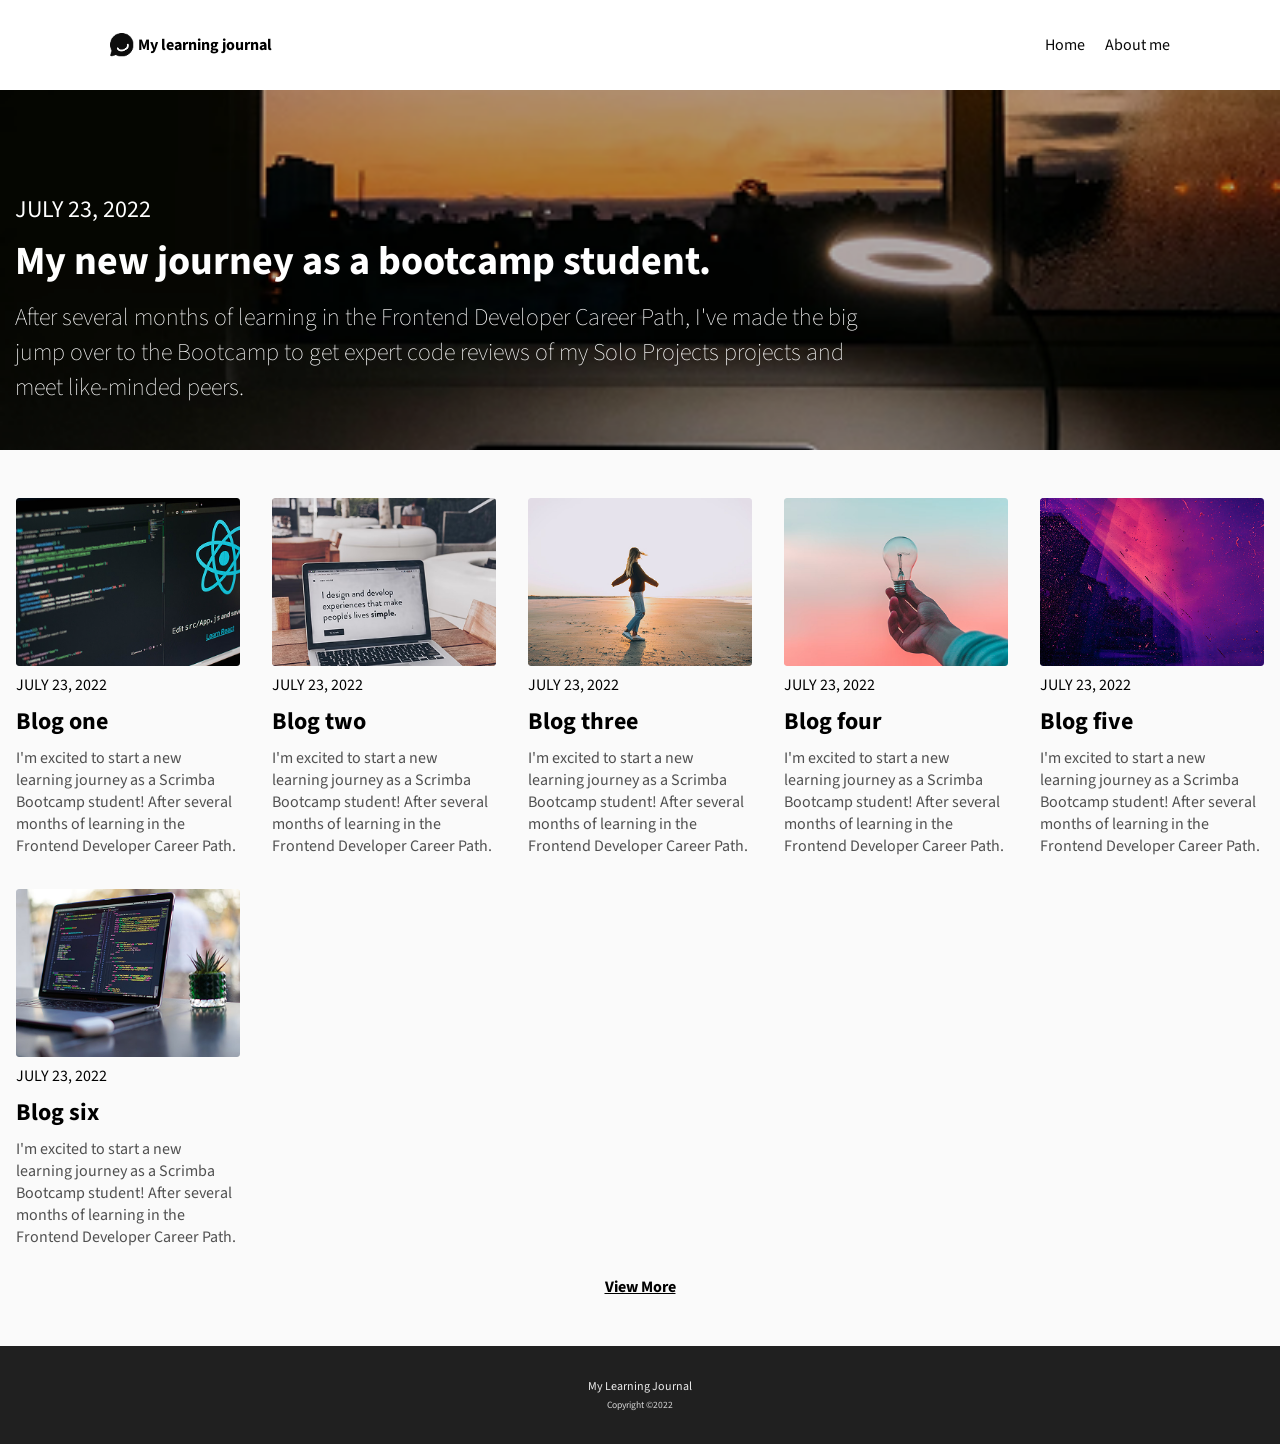
<file: index.html>
<html>
    <head>
        <title>My Learning Journal</title>
        <meta name="viewport" content="width=device-width, initial-scale=1.0">
        <link href="https://fonts.googleapis.com/css?family=Source+Sans+Pro:300,400,900&display=swap" rel="stylesheet">
        <link rel="stylesheet" href="css/index.css">
        <link rel="stylesheet" href="css/style.css">
    </head>
    <body>
        <!-- <div class="container"> -->
            <header class="site-header">
                <div class="header-container">
                    <div class="logo-container">
                        <img src="images/image 17.png" alt="My Learning Journal logo">
                        <h1>My learning journal</h1>
                    </div>
                    <nav aria-label="Main navigation">
                        <ul>
                            <li><a href="home.html">Home</a></li>
                            <li><a href="about-me.html">About me</a></li>
                        </ul>
                    </nav>
                </div>
            </header>

            <section class="hero">
                <div class="hero-content">
                    <p class="date">JULY 23, 2022</p>
                    <h1>My new journey as a bootcamp student.</h1>
                    <p class="hero-para">After several months of learning in the Frontend Developer Career Path, I've made the big jump over to the Bootcamp to get expert code reviews of my Solo Projects projects and meet like-minded peers.</p>
                </div>
            </section>

            <section class="posts" aria-label="Blog posts">
                <div class="posts-grid">
                    <article class="post-card">
                        <img class="post-img" src="images/blog-image-01.png" alt="Blog 1">
                        <p class="post-date">JULY 23, 2022</p>
                        <h2 class="post-title">Blog one</h2>
                        <p class="post-text">I'm excited to start a new learning journey as a Scrimba Bootcamp student! After several months of learning in the Frontend Developer Career Path.</p>
                    </article>

                    <article class="post-card">
                        <img class="post-img" src="images/blog-image-02.png" alt="Blog 2">
                        <p class="post-date">JULY 23, 2022</p>
                        <h2 class="post-title">Blog two</h2>
                        <p class="post-text">I'm excited to start a new learning journey as a Scrimba Bootcamp student! After several months of learning in the Frontend Developer Career Path.</p>
                    </article>

                    <article class="post-card">
                        <img class="post-img" src="images/blog-image-03.png" alt="Blog 3">
                        <p class="post-date">JULY 23, 2022</p>
                        <h2 class="post-title">Blog three</h2>
                        <p class="post-text">I'm excited to start a new learning journey as a Scrimba Bootcamp student! After several months of learning in the Frontend Developer Career Path.</p>
                    </article>

                    <article class="post-card">
                        <img class="post-img" src="images/blog-image-04.png" alt="Blog 4">
                        <p class="post-date">JULY 23, 2022</p>
                        <h2 class="post-title">Blog four</h2>
                        <p class="post-text">I'm excited to start a new learning journey as a Scrimba Bootcamp student! After several months of learning in the Frontend Developer Career Path.</p>
                    </article>

                    <article class="post-card">
                        <img class="post-img" src="images/blog-image-05.png" alt="Blog 5">
                        <p class="post-date">JULY 23, 2022</p>
                        <h2 class="post-title">Blog five</h2>
                        <p class="post-text">I'm excited to start a new learning journey as a Scrimba Bootcamp student! After several months of learning in the Frontend Developer Career Path.</p>
                    </article>

                    <article class="post-card">
                        <img class="post-img" src="images/blog-image-06.png" alt="Blog 6">
                        <p class="post-date">JULY 23, 2022</p>
                        <h2 class="post-title">Blog six</h2>
                        <p class="post-text">I'm excited to start a new learning journey as a Scrimba Bootcamp student! After several months of learning in the Frontend Developer Career Path.</p>
                    </article>
                </div>

                <div class="view-more">
                        <a href="#">View More</a>
                </div>
            </section>

            <footer>
                <p>My Learning Journal</p>
                <p class="font-size-special">Copyright ©2022</p>
            </footer>
        <!-- </div> -->
    </body>
</html>
</file>
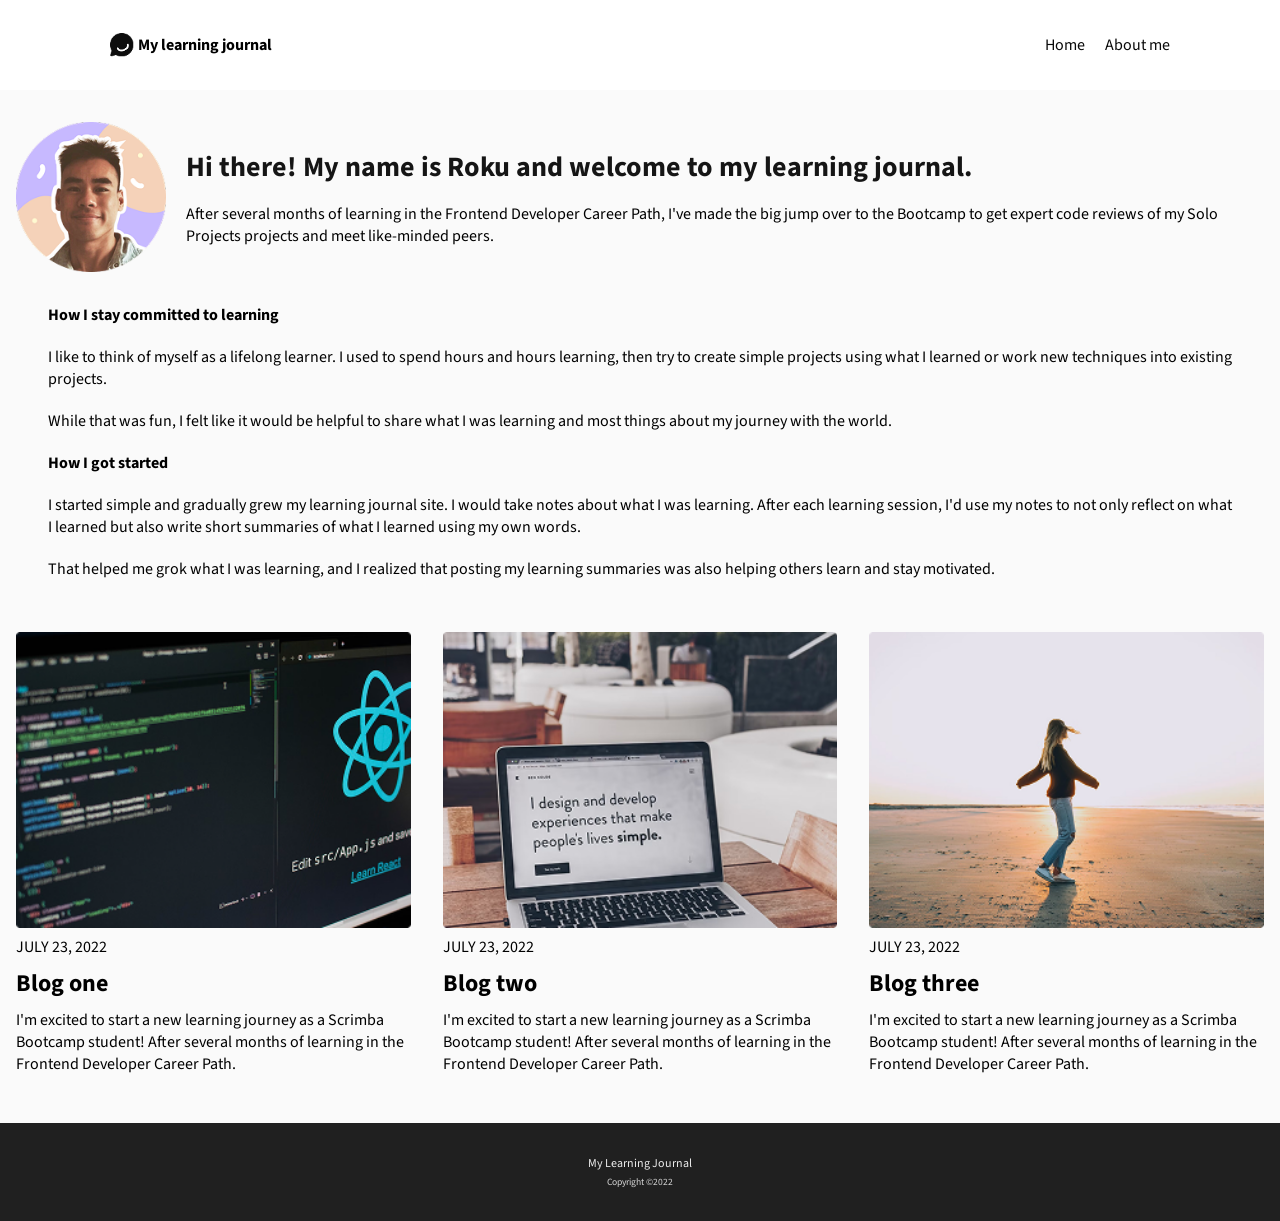
<file: about-me.html>
<!DOCTYPE html>
<html lang="en">
<head>
    <meta charset="UTF-8">
    <meta name="viewport" content="width=device-width, initial-scale=1.0">
    <link href="https://fonts.googleapis.com/css?family=Source+Sans+Pro:300,400,900&display=swap" rel="stylesheet">
    <link rel="stylesheet" href="css/about-me.css">
    <link rel="stylesheet" href="css/style.css">

    <title>About Me</title>
</head>
<body>
    <header class="site-header">
        <div class="header-container">
            <div class="logo-container">
                <img src="images/image 17.png" alt="My Learning Journal logo">
                <h1>My learning journal</h1>
            </div>
            <nav aria-label="Main navigation">
                <ul>
                    <li><a href="index.html">Home</a></li>
                    <li><a href="about.html">About me</a></li>
                </ul>
            </nav>
        </div>
    </header>

    <section class="hero">
        <div class="personal-div">
            <img src="images/personal-photo.png" alt="Hero image">
            <div class="personal-text">
                <h1>Hi there! My name is Roku and welcome to my learning journal.</h1>
                <p>After several months of learning in the Frontend Developer Career Path, I've made the big jump over to the Bootcamp to get expert code reviews of my Solo Projects projects and meet like-minded peers.</p>
            </div>
        </div>
        <div class="hero-content">
            <!-- <div class="hero-content-text">
                <p class="date">JULY 23, 2022</p>
                <h1>My new journey as a bootcamp student.</h1>
                <p class="hero-para">After several months of learning in the Frontend Developer Career Path, I've made the big jump over to the Bootcamp to get expert code reviews of my Solo Projects projects and meet like-minded peers.</p>
            </div>
            <img src="images/article-image-hero.png" alt="Hero image"> -->
            <div class="hero-content-text">
                <h2>How I stay committed to learning</h2>
                <p>I like to think of myself as a lifelong learner. I used to spend hours and hours learning, then try to create simple projects using what I learned or work new techniques into existing projects.</p>
                <p>While that was fun, I felt like it would be helpful to share what I was learning and most things about my journey with the world.</p>
                <h2>How I got started</h2>
                <p>I started simple and gradually grew my learning journal site. I would take notes about what I was learning. After each learning session, I'd use my notes to not only reflect on what I learned but also write short summaries of what I learned using my own words.</p>
                <p>That helped me grok what I was learning, and I realized that posting my learning summaries was also helping others learn and stay motivated.</p>
            </div>
        </div>
    </section>  

    <section class="posts" aria-label="Blog posts">
        <div class="posts-grid">
            <article class="post-card">
                <img class="post-img" src="images/blog-image-01.png" alt="Blog 1">
                <p class="post-date">JULY 23, 2022</p>
                <h2 class="post-title">Blog one</h2>
                <p class="post-text">I'm excited to start a new learning journey as a Scrimba Bootcamp student! After several months of learning in the Frontend Developer Career Path.</p>
            </article>

            <article class="post-card">
                <img class="post-img" src="images/blog-image-02.png" alt="Blog 2">
                <p class="post-date">JULY 23, 2022</p>
                <h2 class="post-title">Blog two</h2>
                <p class="post-text">I'm excited to start a new learning journey as a Scrimba Bootcamp student! After several months of learning in the Frontend Developer Career Path.</p>
            </article>

            <article class="post-card">
                <img class="post-img" src="images/blog-image-03.png" alt="Blog 3">
                <p class="post-date">JULY 23, 2022</p>
                <h2 class="post-title">Blog three</h2>
                <p class="post-text">I'm excited to start a new learning journey as a Scrimba Bootcamp student! After several months of learning in the Frontend Developer Career Path.</p>
            </article>
        </div>
    </section>

    <footer>
        <p>My Learning Journal</p>
        <p class="font-size-special">Copyright ©2022</p>
    </footer>
</body>
</html>
</file>
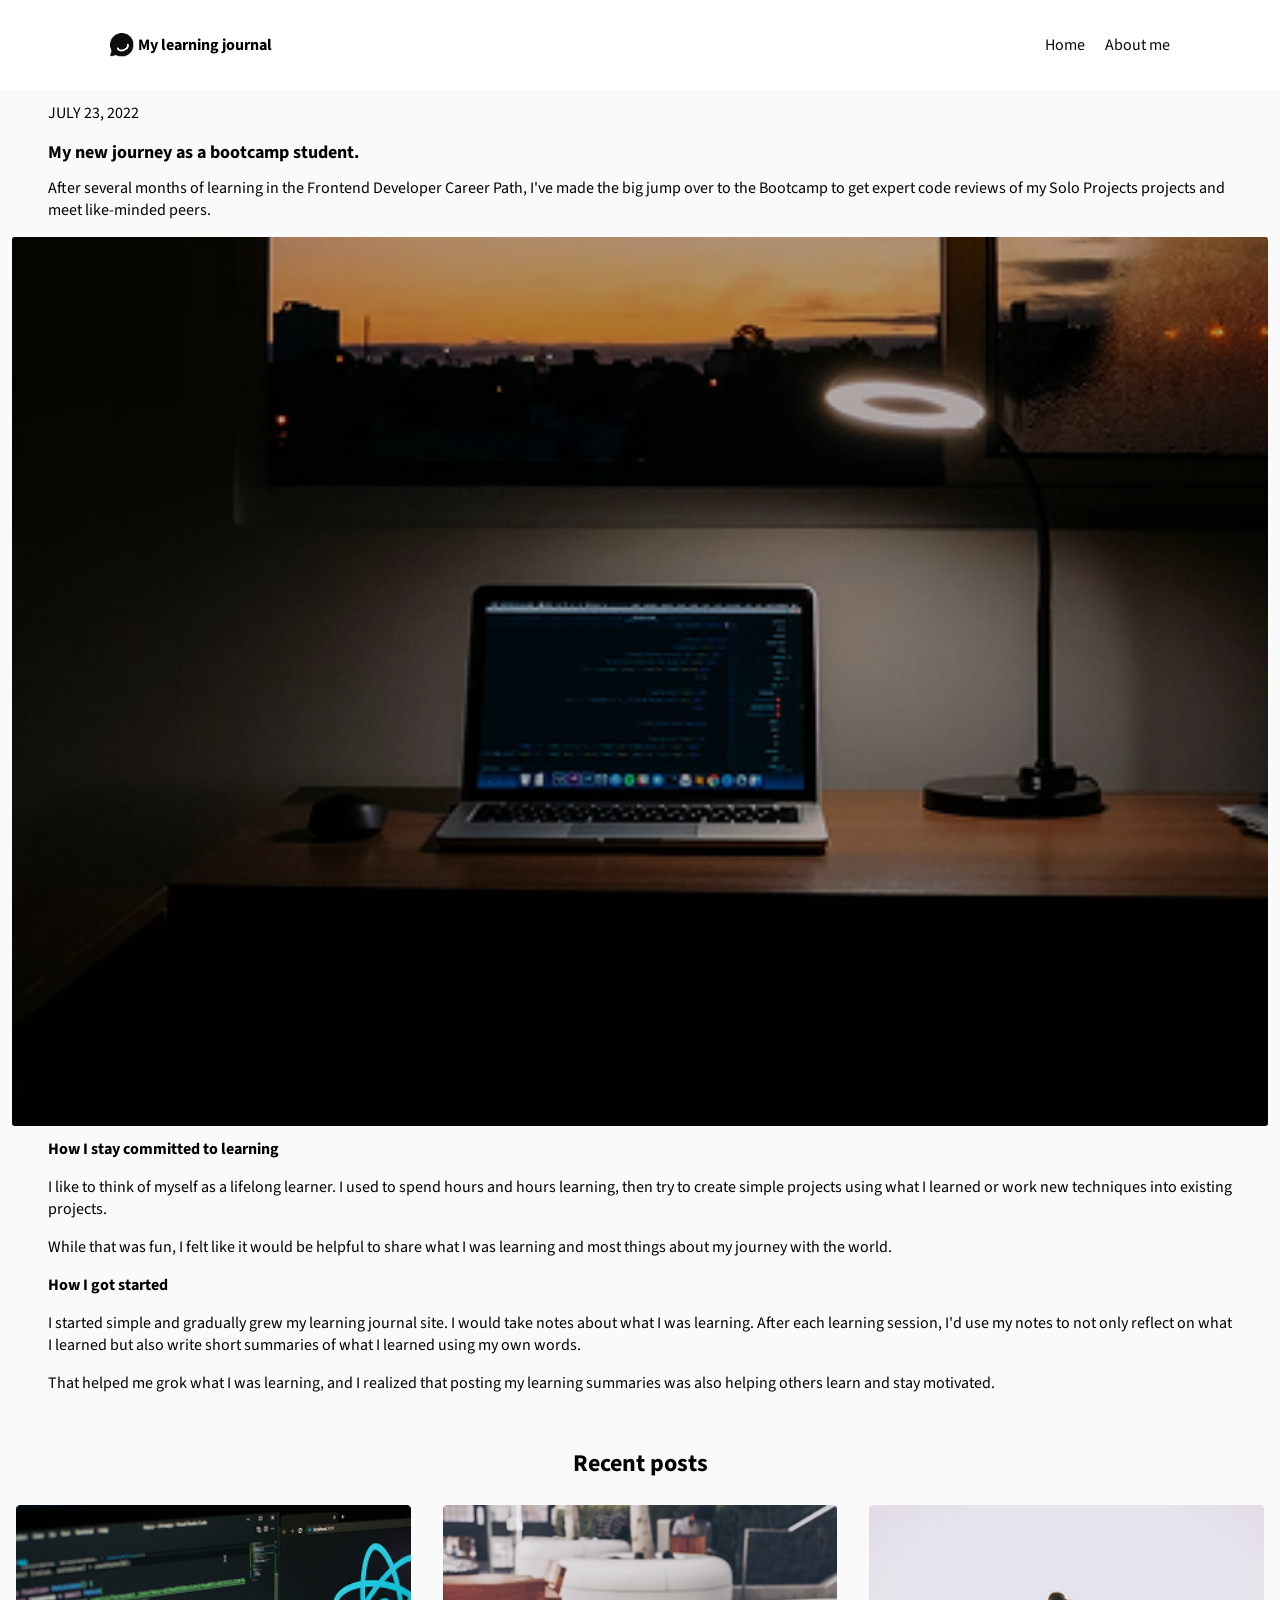
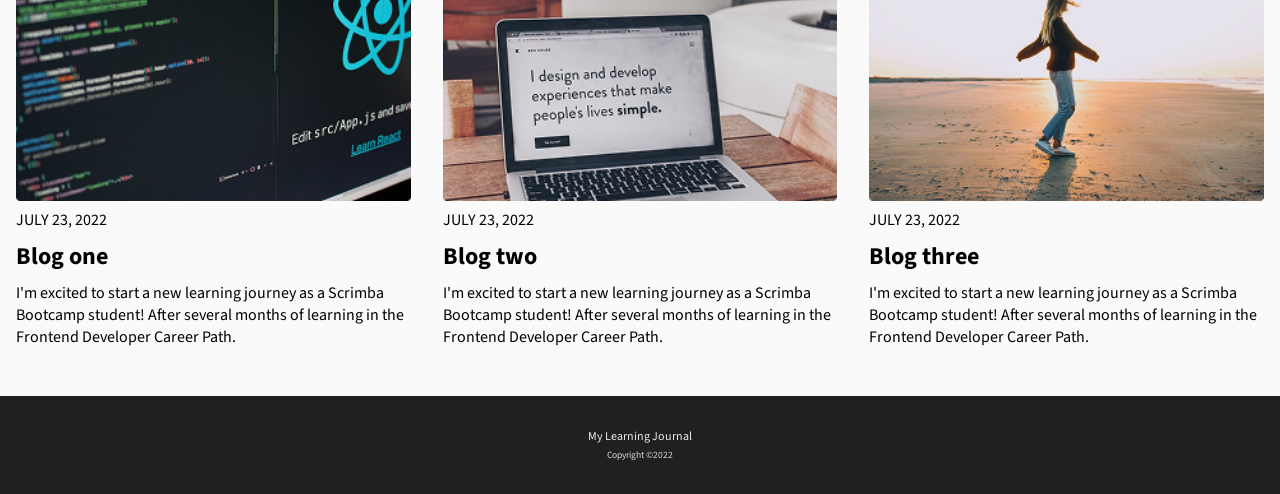
<file: home.html>
<!DOCTYPE html>
<html lang="en">
<head>
    <meta charset="UTF-8">
    <meta name="viewport" content="width=device-width, initial-scale=1.0">
    <link href="https://fonts.googleapis.com/css?family=Source+Sans+Pro:300,400,900&display=swap" rel="stylesheet">
    <link rel="stylesheet" href="css/home.css">
    <link rel="stylesheet" href="css/style.css">

    <title>Home</title>
</head>
<body>
    <header class="site-header">
        <div class="header-container">
            <div class="logo-container">
                <img src="images/image 17.png" alt="My Learning Journal logo">
                <h1>My learning journal</h1>
            </div>
            <nav aria-label="Main navigation">
                <ul>
                    <li><a href="index.html">Home</a></li>
                    <li><a href="about-me.html">About me</a></li>
                </ul>
            </nav>
        </div>
    </header>

    <section class="hero">
        <div class="hero-content">
            <div class="hero-content-text">
                <p class="date">JULY 23, 2022</p>
                <h1>My new journey as a bootcamp student.</h1>
                <p class="hero-para">After several months of learning in the Frontend Developer Career Path, I've made the big jump over to the Bootcamp to get expert code reviews of my Solo Projects projects and meet like-minded peers.</p>
            </div>
            <img src="images/article-image-hero.png" alt="Hero image">
            <div class="hero-content-text">
                <h2>How I stay committed to learning</h2>
                <p>I like to think of myself as a lifelong learner. I used to spend hours and hours learning, then try to create simple projects using what I learned or work new techniques into existing projects.</p>
                <p>While that was fun, I felt like it would be helpful to share what I was learning and most things about my journey with the world.</p>
                <h2>How I got started</h2>
                <p>I started simple and gradually grew my learning journal site. I would take notes about what I was learning. After each learning session, I'd use my notes to not only reflect on what I learned but also write short summaries of what I learned using my own words.</p>
                <p>That helped me grok what I was learning, and I realized that posting my learning summaries was also helping others learn and stay motivated.</p>
            </div>
        </div>
    </section>

    <section class="posts" aria-label="Blog posts">
        <h2 class="recent">Recent posts</h2>
        <div class="posts-grid">
            <article class="post-card">
                <img class="post-img" src="images/blog-image-01.png" alt="Blog 1">
                <p class="post-date">JULY 23, 2022</p>
                <h2 class="post-title">Blog one</h2>
                <p class="post-text">I'm excited to start a new learning journey as a Scrimba Bootcamp student! After several months of learning in the Frontend Developer Career Path.</p>
            </article>

            <article class="post-card">
                <img class="post-img" src="images/blog-image-02.png" alt="Blog 2">
                <p class="post-date">JULY 23, 2022</p>
                <h2 class="post-title">Blog two</h2>
                <p class="post-text">I'm excited to start a new learning journey as a Scrimba Bootcamp student! After several months of learning in the Frontend Developer Career Path.</p>
            </article>

            <article class="post-card">
                <img class="post-img" src="images/blog-image-03.png" alt="Blog 3">
                <p class="post-date">JULY 23, 2022</p>
                <h2 class="post-title">Blog three</h2>
                <p class="post-text">I'm excited to start a new learning journey as a Scrimba Bootcamp student! After several months of learning in the Frontend Developer Career Path.</p>
            </article>
        </div>
    </section>

    <footer>
        <p>My Learning Journal</p>
        <p class="font-size-special">Copyright ©2022</p>
    </footer>
</body>
</html>
</file>
<file: css/index.css>
.hero {
        width: 100%;
        background: url(../images/article-image-hero.png);
        background-repeat: no-repeat;
        object-fit: cover;
        background-size: cover; 
        color: #FFFFFF;
        padding: 5em 1.25em 1.25em 1.25em;
        font-size: 0.75rem;
        height: 35vh;
        display: flex;
        flex-direction: column;
        justify-content: flex-end;
    }

    .hero-content p, .hero-content h1 {
        margin-bottom: 0.25em;
        font-size: 1rem;
    } 

    .hero-para{
        font-size: 0.70rem;
        font-weight: lighter;
    }

    .view-more{
        text-align: center;
        color: #090909;
        margin: 1.75em 0 2.5em 0;
    }

    .view-more a{
        color:#000000;
        font-weight: bold;
    }

    @media (min-width: 600px) {
        .hero{
            height: 40vh;
            display: flex;
            flex-direction: column;
            justify-content: flex-end;
        }
        .hero-content{
            margin-bottom: 2em;
        }
        .hero-content p{
            font-size: 1.5rem;
            max-width: 70%;
        }
        .hero-content h1{
            font-size: 2.5rem;
        }
    }

    @media (min-width: 1440px) {
        .hero-content p{
            font-size: 2rem;
        }
        .hero-content h1{
            font-size: 3rem;
        }

        .hero {
            height: 80vh;
            padding: 5em 4em 5em 4em;
        }

    }
</file>
<file: css/style.css>
*,
    *::before,
    *::after {
        box-sizing: border-box;
    }

    /* html, */
    body {
        margin: 0;
        padding: 0;
        font-family: 'Source Sans Pro', sans-serif;
        background-color: #FAFAFA;
    }

    header{
        height: 8vh;
        background-color: #ffffff;
        border-bottom: 1px solid #ffffff;
    }

    img {
        max-width: 100%;
        display: block;
        border-radius: .2em;
        object-fit: cover;
    }

    h1, h2, h3, p {
        margin: 0;
    }
    
    .logo-container h1 {
        /* color: #FFFFFF; */
        font-size: 0.60rem;
        /* font-weight: 500; */
    }

    h2 {
        /* color: #FFFFFF; */
        font-size: 1.5rem;
    }

    h3 {
        /* color: #FFFFFF; */
        font-size: 1.275rem;
    }
    
    .logo-container {
        display: flex;
        align-items: center;
        gap: 0.25em;


    }
    
    .logo-container img{
        width: 1em;        
        height: 1em;
        /* object-fit: contain;  */
        object-fit: cover;

    }

    .header-container {
        width: 90%;
        max-width: 800px;
        height: 100%;
        margin: 0 auto;
        display: flex;
        justify-content: space-between;
        align-items: center;
    }

    nav a {
        color: #090909;
        text-decoration: none;
        font-size: 0.60rem;
        padding: 0.85em 0;
        display: block;
    }

    ul {
        padding: 0;
        margin: 0;
        list-style-type: none;
        display: flex;
    }

    nav li {
        font-size: 0.275rem;
        margin-left: 1.25em;
    }

    .recent{
        text-align: center;
        margin: 1em 0;
    }

    .posts{
        margin: 3em 1em;
    }

    .posts-grid{
        display: grid;
        grid-template-columns: repeat(auto-fit, minmax(200px, 1fr));
        grid-gap: 2em;
    }

    .post-card {
        display: flex;
        flex-direction: column;
        gap: 0.5em;
    }

    .post-text{
        color:505050;
    }

    footer{
        background-color: #202020;
        text-align: center;
        padding: 2em 0;
    }

    footer p{
        font-size: 0.75rem;
        color: #ECECEC;
    }
    
    .font-size-special{
        color: #D7D7D7;
        font-size: 0.60rem;
        margin-top: 0.25em;
    }
    
    @media (min-width: 600px) {
        header{
            height: 10vh;
        }
        .header-container {
            height: 100%;
            max-width: 1060px;
        }
        .hero-content-text{
            margin: 0 3em;
        }
        nav a {
            font-size: 1rem;
        }
        nav li {
            font-size: 1rem;
        }
        .logo-container h1 {
            font-size: 1rem;
        }
        .logo-container img {
            width: 1.5em;        
            height: 1.5em;
        }
    }

    @media (min-width: 1440px) {
        .header-container {
            width: 100%;
            max-width: 1400px;
        }
    }
    @media (min-width: 2560px) {
        .header-container {
            width: 100%;
            max-width: 2500px;
        }

        .logo-container img{
            width: 3em;        
            height: 3em;
        }

        nav a {
            font-size: 2rem;
        }

        .logo-container h1 {
            font-size: 1.5rem;
        }
    }
</file>
<file: css/about-me.css>
header{
    border-bottom: 1px solid #ffffff;
}

.personal-div{
    display: flex;
    flex-direction: column;
    gap: 20px;
    margin: 3em 1em;
}

.personal-text{
    display: flex;
    flex-direction: column;
    gap: 1em;
}

.personal-div h1{
    font-size: 1.75rem;
    color: #151515;
}

.personal-div p{
    font-size: 1rem;
}

.personal-div img{
    width: 150px;
    height: 150px;
    object-fit: cover;
}

.hero-content-text{
    display: flex;
    flex-direction: column;
    gap: 1em;
    margin: 0 1em;
}

.hero-content p {
    font-size: 1rem;
}

.hero-content h2 {
    font-size: 1rem;
}
.hero-content p, .hero-content h2 {
    margin-bottom: 0.25em;
    /* font-size: 0.75rem; */
} 

@media (min-width: 600px) {
    .hero-content-text{
        margin: 0 3em;
    }

    .personal-div{
        display: flex;
        flex-direction: row;
        /* gap: 20px; */
        align-items: center;
        margin: 2em 1em;
    }
}
</file>
<file: css/home.css>
.hero {
    font-size: 0.75rem;
    margin: 1em;
}

header{
    border-bottom: 1px solid #ffffff;
}

.hero-content{
    display: flex;
    flex-direction: column;
    gap: 1em;
}

.hero-content-text{
    display: flex;
    flex-direction: column;
    gap: 1em;
}

.hero-content p {
    font-size: 1rem;
}

.hero-content h2 {
    font-size: 1rem;
}

.hero-content p, .hero-content h2 {
    margin-bottom: 0.25em;
} 

@media (min-width: 600px) {
    .hero-content-text{
        margin: 0 3em;
    }
}

@media (min-width: 1440px) {
    .hero-content img{
        width: 90%;
        height: 600px;
        object-fit: cover;
        align-self: center;
    }

    .header-container {
        width: 90%;
        max-width: 1250px !important;
    }

    .hero-content-text{
        margin: 0 8em !important;
        gap: 2em;
    }

    .posts{
        margin-left: 5em !important;
        margin-right: 5em !important;
    }
}

@media (min-width: 2560px) {
    .hero-content p {
        font-size: 2rem;
    }

    .hero-content h1 {
        font-size: 3rem;
    }

    .hero-content h2 {
        font-size: 3rem;
    }

    .hero-content-text{
        margin: 5em 10em 5em 10em !important;
        gap: 2em;
    }

    .hero-content{
        margin-top: 4em;
    }

    .hero-content img{
        width: 95%;
        height: 900px;
        object-fit: cover;
        align-self: center;
    }

    .header-container {
        max-width: 2400px !important;
    }

    .recent{
        font-size: 3rem;
    }
}
</file>
